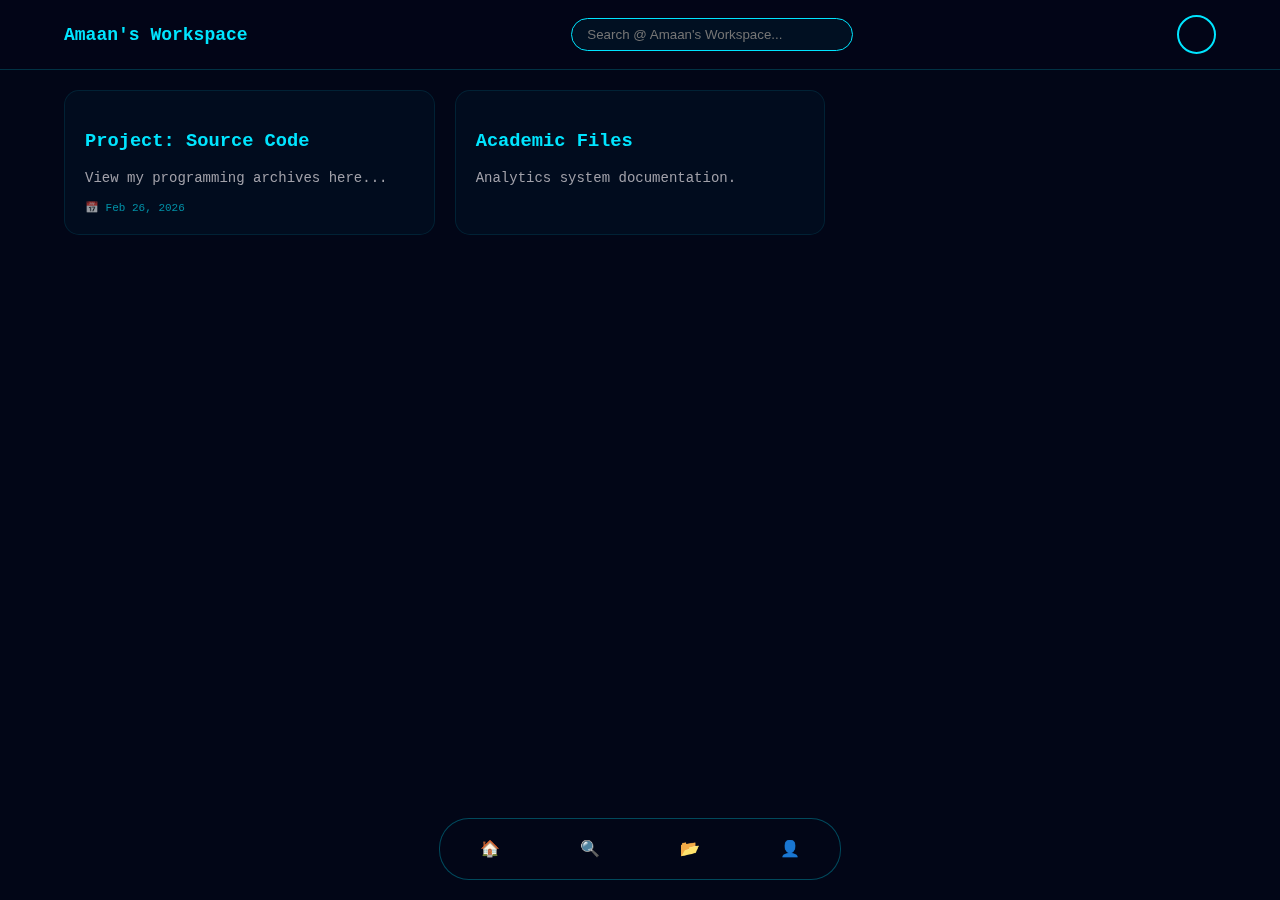
<file: index.html>
<!DOCTYPE html>
<html lang="en">
<head>
    <meta charset="UTF-8">
    <meta name="viewport" content="width=device-width, initial-scale=1.0">
    <title>Amaan's Workspace</title> <style>
        body { background-color: #020617; color: #00e5ff; font-family: 'Courier New', monospace; margin: 0; padding-bottom: 80px; }
        header {
            position: sticky; top: 0; z-index: 1000;
            display: flex; justify-content: space-between; align-items: center;
            padding: 15px 5%; background: rgba(2, 6, 23, 0.9);
            backdrop-filter: blur(15px); border-bottom: 1px solid rgba(0, 229, 255, 0.2);
        }
        .search-box {
            background: rgba(0, 229, 255, 0.05); border: 1px solid #00e5ff;
            border-radius: 20px; padding: 8px 15px; color: #00e5ff; width: 250px; outline: none;
        }
        .post-grid { display: grid; grid-template-columns: repeat(3, 1fr); gap: 20px; padding: 20px 5%; }
        .glass-card {
            background: rgba(0, 229, 255, 0.03); backdrop-filter: blur(10px);
            border: 1px solid rgba(0, 229, 255, 0.1); border-radius: 15px;
            padding: 20px; cursor: pointer; transition: 0.3s;
        }
        .glass-card:hover { border-color: #00e5ff; transform: translateY(-5px); box-shadow: 0 0 20px rgba(0, 229, 255, 0.2); }
        .bottom-nav { position: fixed; bottom: 20px; left: 50%; transform: translateX(-50%); width: 90%; max-width: 400px; height: 60px; background: rgba(2, 6, 23, 0.95); backdrop-filter: blur(15px); border: 1px solid rgba(0, 229, 255, 0.3); border-radius: 30px; display: flex; justify-content: space-around; align-items: center; }
        @media (max-width: 800px) { .post-grid { grid-template-columns: 1fr; } }
    </style>
</head>
<body>
    <header>
        <div style="font-weight: bold; font-size: 18px;">Amaan's Workspace</div> <input type="text" class="search-box" placeholder="Search @ Amaan's Workspace..."> <div onclick="alert('Access Granted: Amaan')" style="width: 35px; height: 35px; border: 2px solid #00e5ff; border-radius: 50%; cursor: pointer;"></div>
    </header>

    <div class="post-grid">
        <div class="glass-card" onclick="window.location.href='project1.html'">
            <h3>Project: Source Code</h3>
            <p style="color: #a1a1aa; font-size: 14px;">View my programming archives here...</p>
            <div style="font-size: 11px; margin-top: 15px; opacity: 0.6;">📅 Feb 26, 2026</div>
        </div>
        
        <div class="glass-card">
            <h3>Academic Files</h3>
            <p style="color: #a1a1aa; font-size: 14px;">Analytics system documentation.</p>
        </div>
    </div>

    <div class="bottom-nav">
        <span>🏠</span><span>🔍</span><span>📂</span><span>👤</span>
    </div>
</body>
</html>
</file>
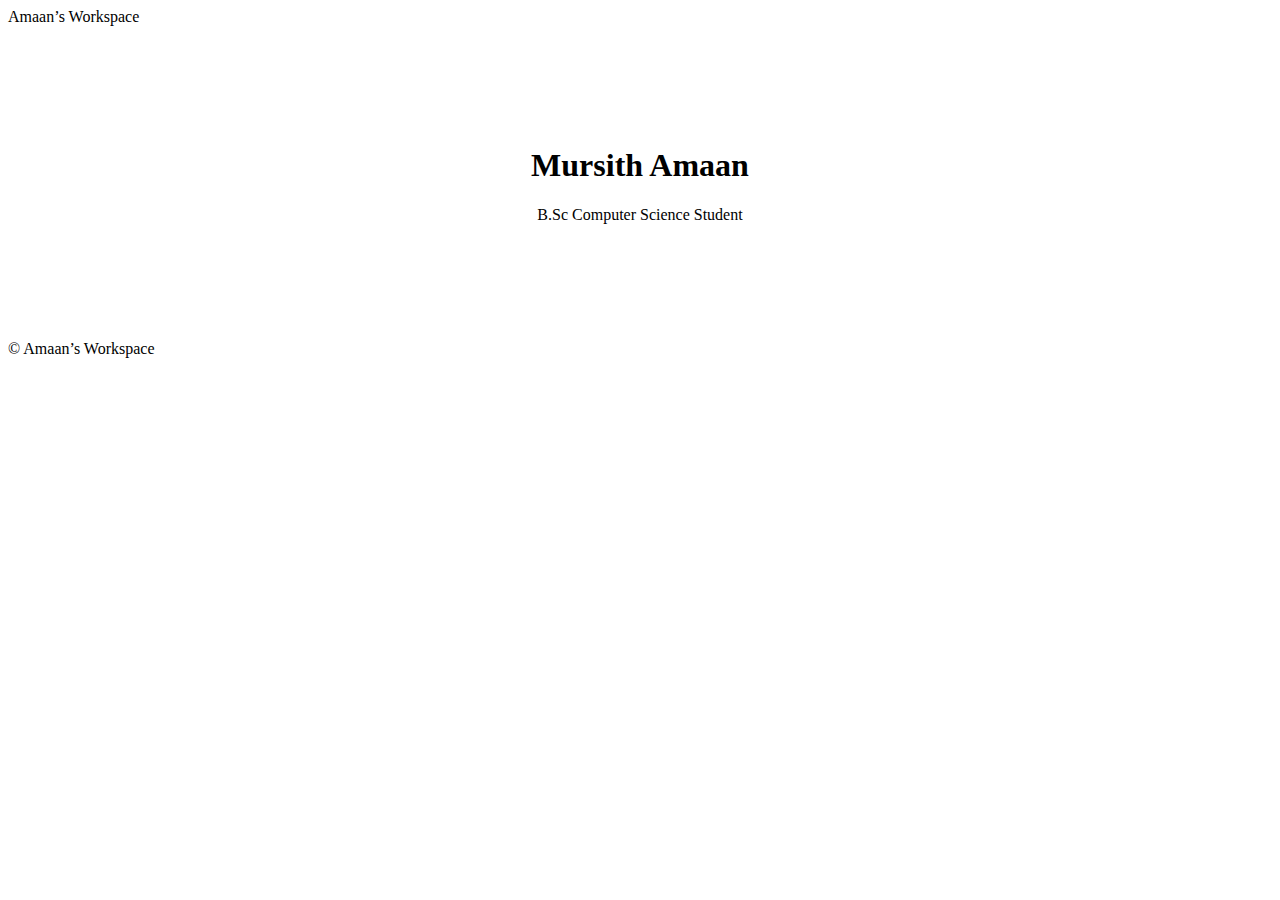
<file: profile.html>
<!DOCTYPE html>
<html>
<head>
<title>Profile</title>
<link rel="stylesheet" href="style.css">
</head>
<body>

<header class="header">
<div class="logo">Amaan’s Workspace</div>
</header>

<div style="padding:100px; text-align:center;">
<h1>Mursith Amaan</h1>
<p>B.Sc Computer Science Student</p>
</div>

<footer>
© Amaan’s Workspace
</footer>

</body>
</html>
</file>
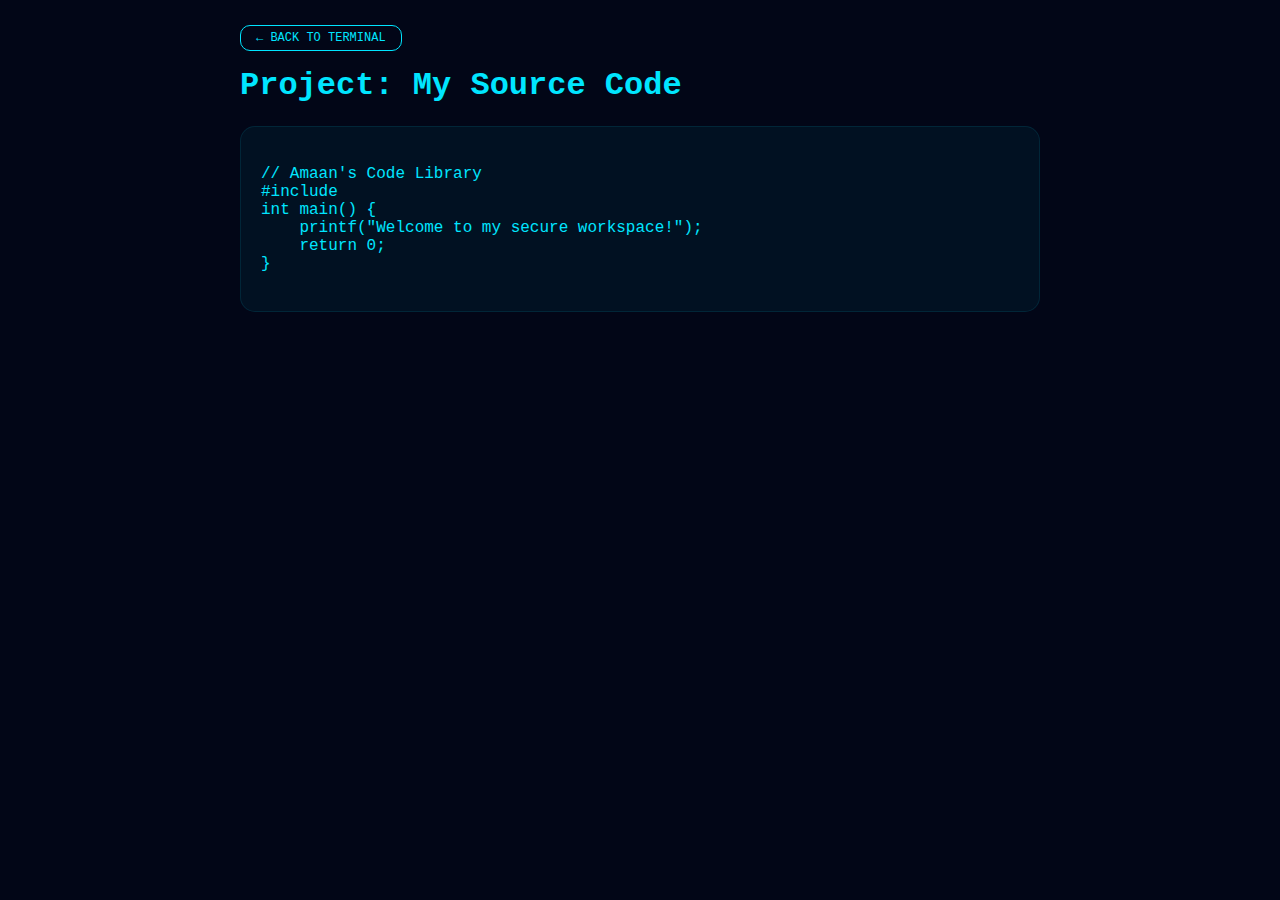
<file: project1.html>
<!DOCTYPE html>
<html lang="en">
<head>
    <meta charset="UTF-8">
    <meta name="viewport" content="width=device-width, initial-scale=1.0">
    <title>Source Code | Amaan</title>
    <style>
        body { background-color: #020617; color: #00e5ff; font-family: 'Courier New', monospace; padding: 20px; }
        .container { max-width: 800px; margin: auto; }
        .back-btn { color: #00e5ff; text-decoration: none; border: 1px solid #00e5ff; padding: 5px 15px; border-radius: 10px; font-size: 12px; }
        .code-box { background: rgba(0, 229, 255, 0.05); padding: 20px; border-radius: 15px; border: 1px solid rgba(0, 229, 255, 0.1); margin-top: 20px; white-space: pre-wrap; }
    </style>
</head>
<body>
    <div class="container">
        <a href="index.html" class="back-btn">← BACK TO TERMINAL</a>
        <h1>Project: My Source Code</h1>
        <div class="code-box">
// Amaan's Code Library
#include <stdio.h>
int main() {
    printf("Welcome to my secure workspace!");
    return 0;
}
        </div>
    </div>
</body>
</html>
</file>
<file: style.css>

</file>
